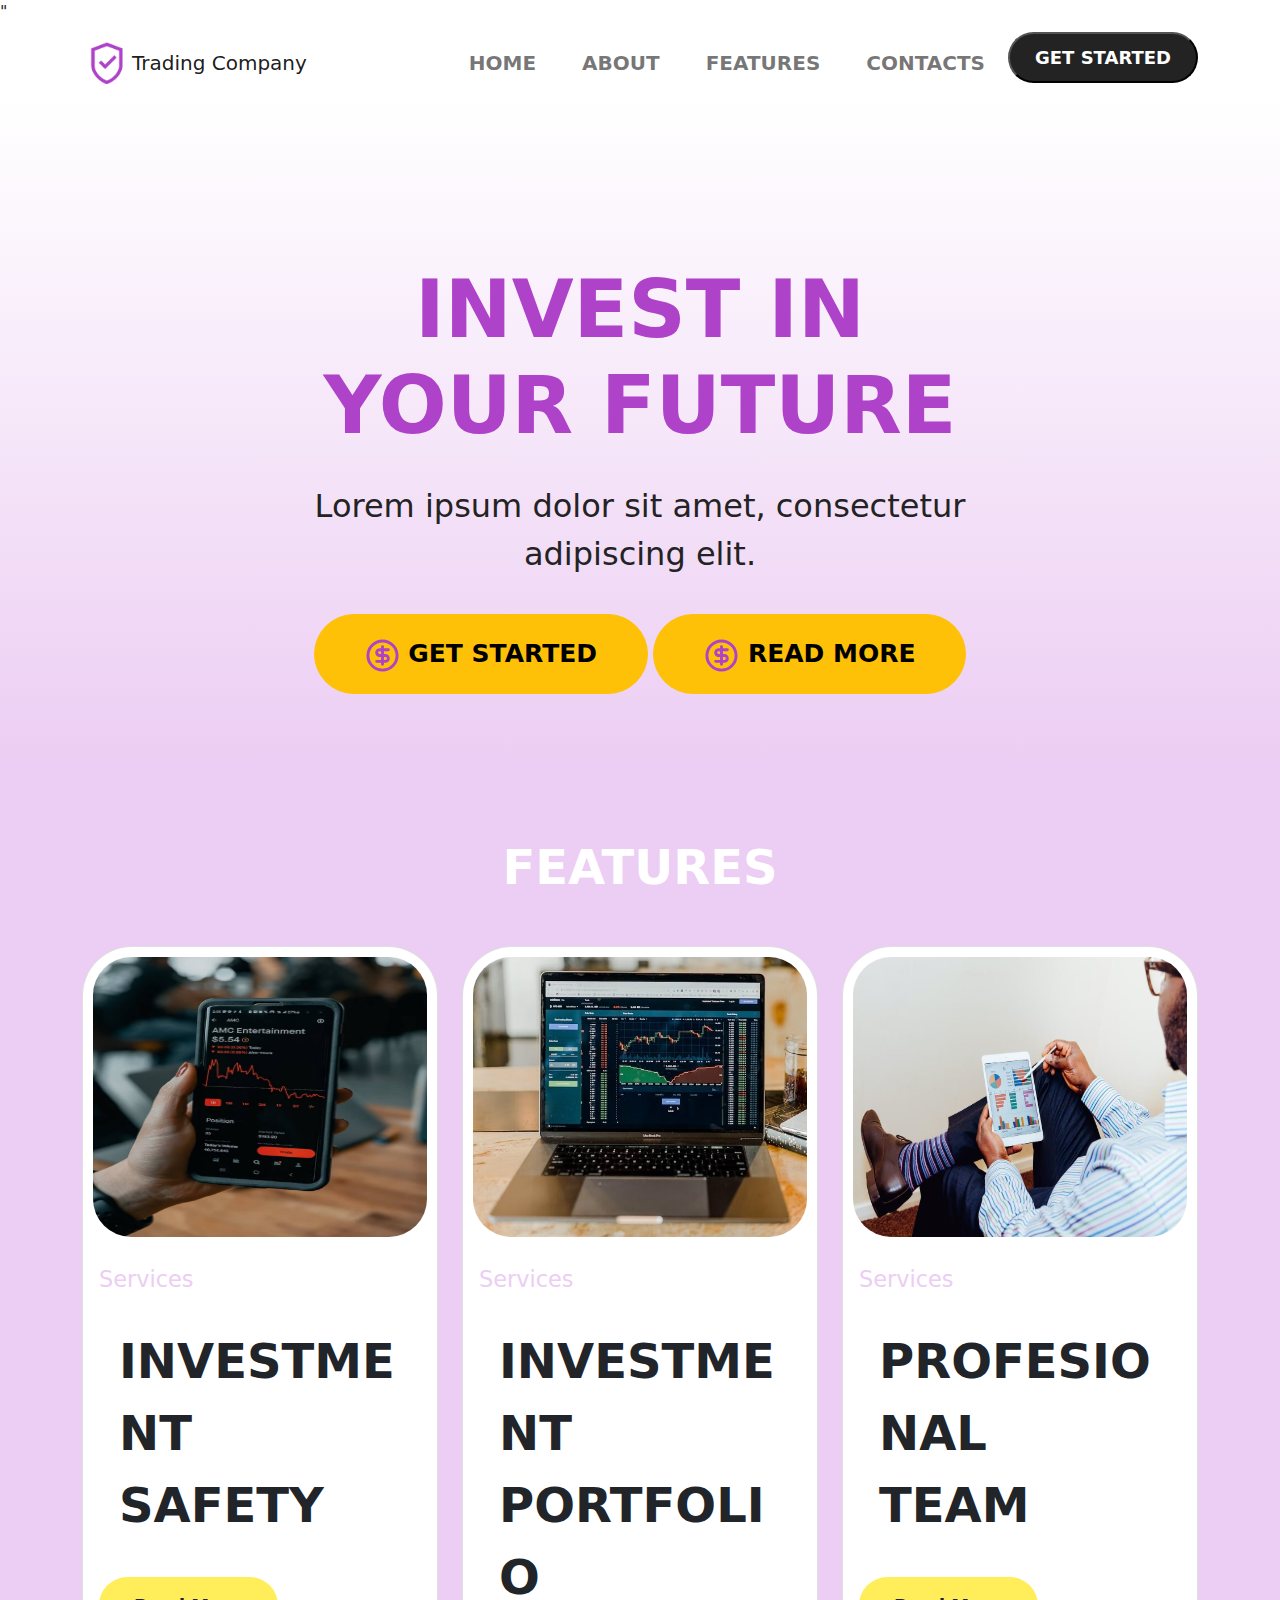
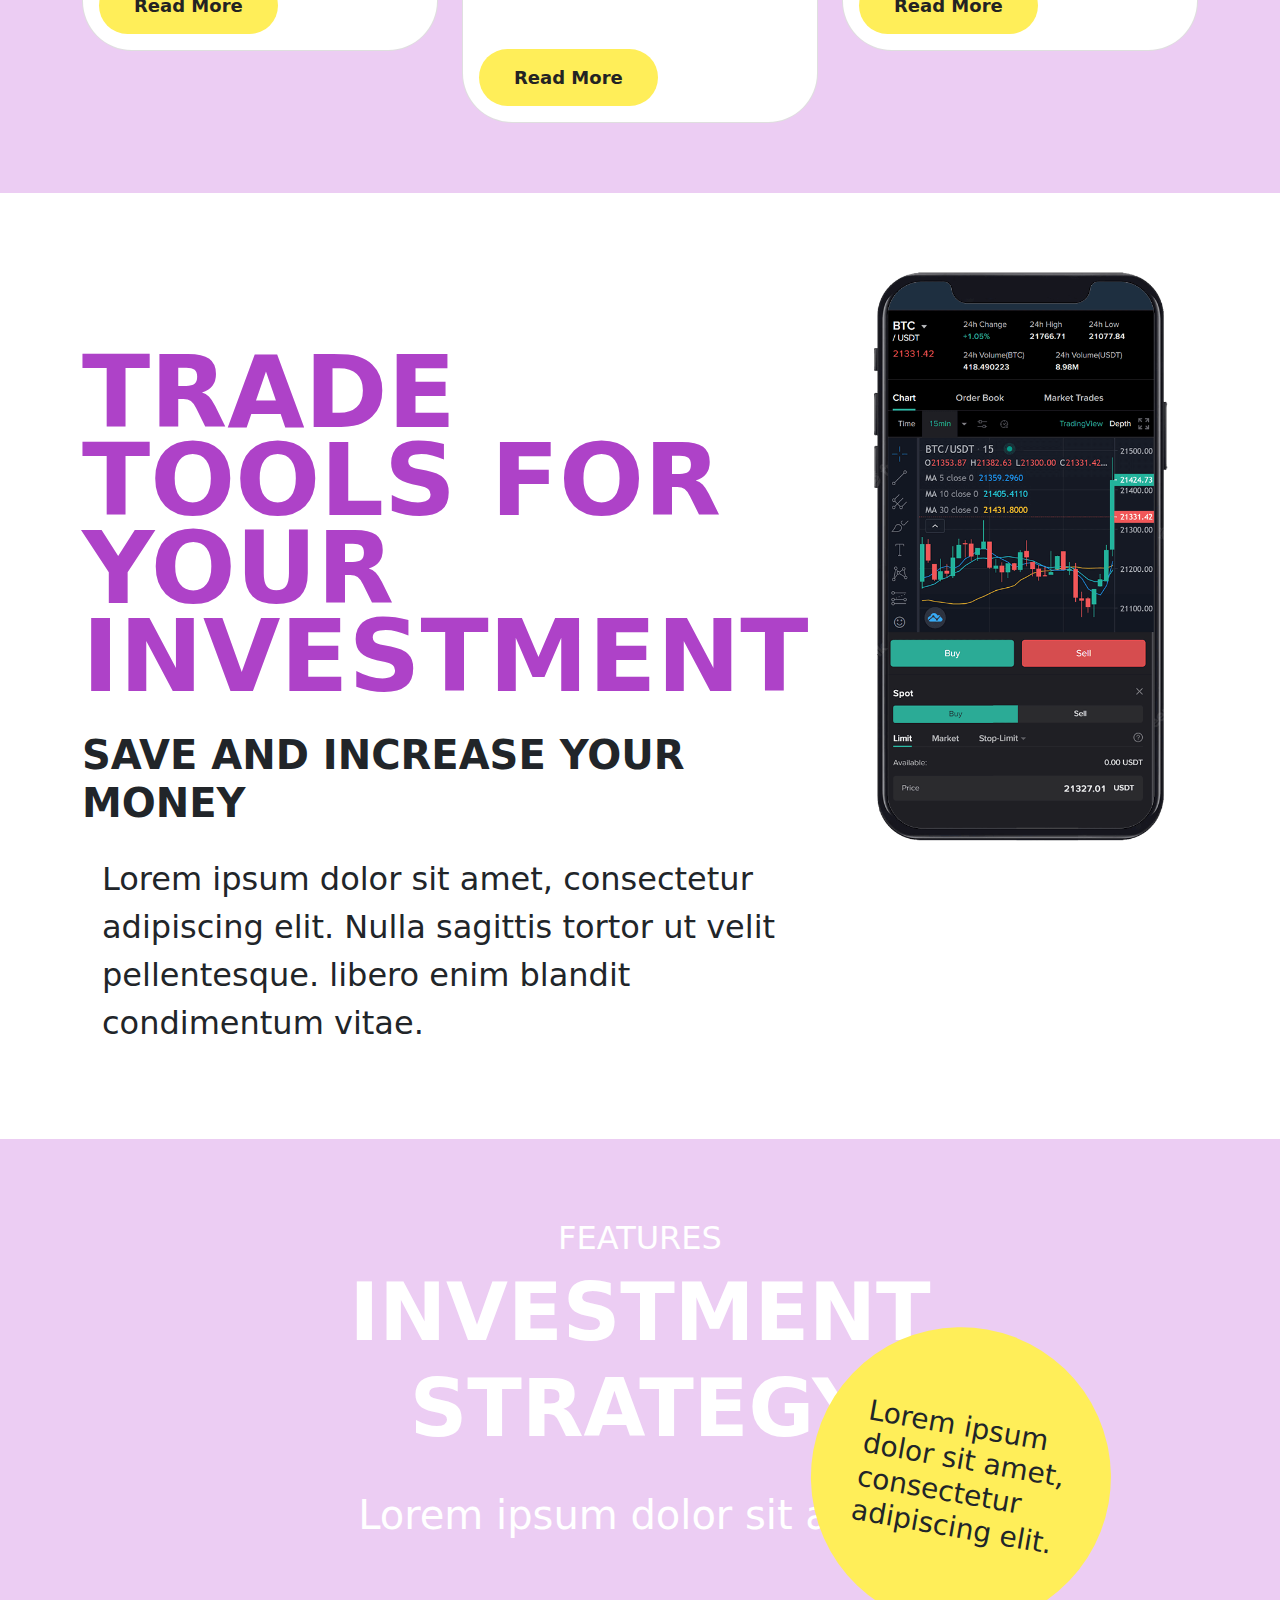
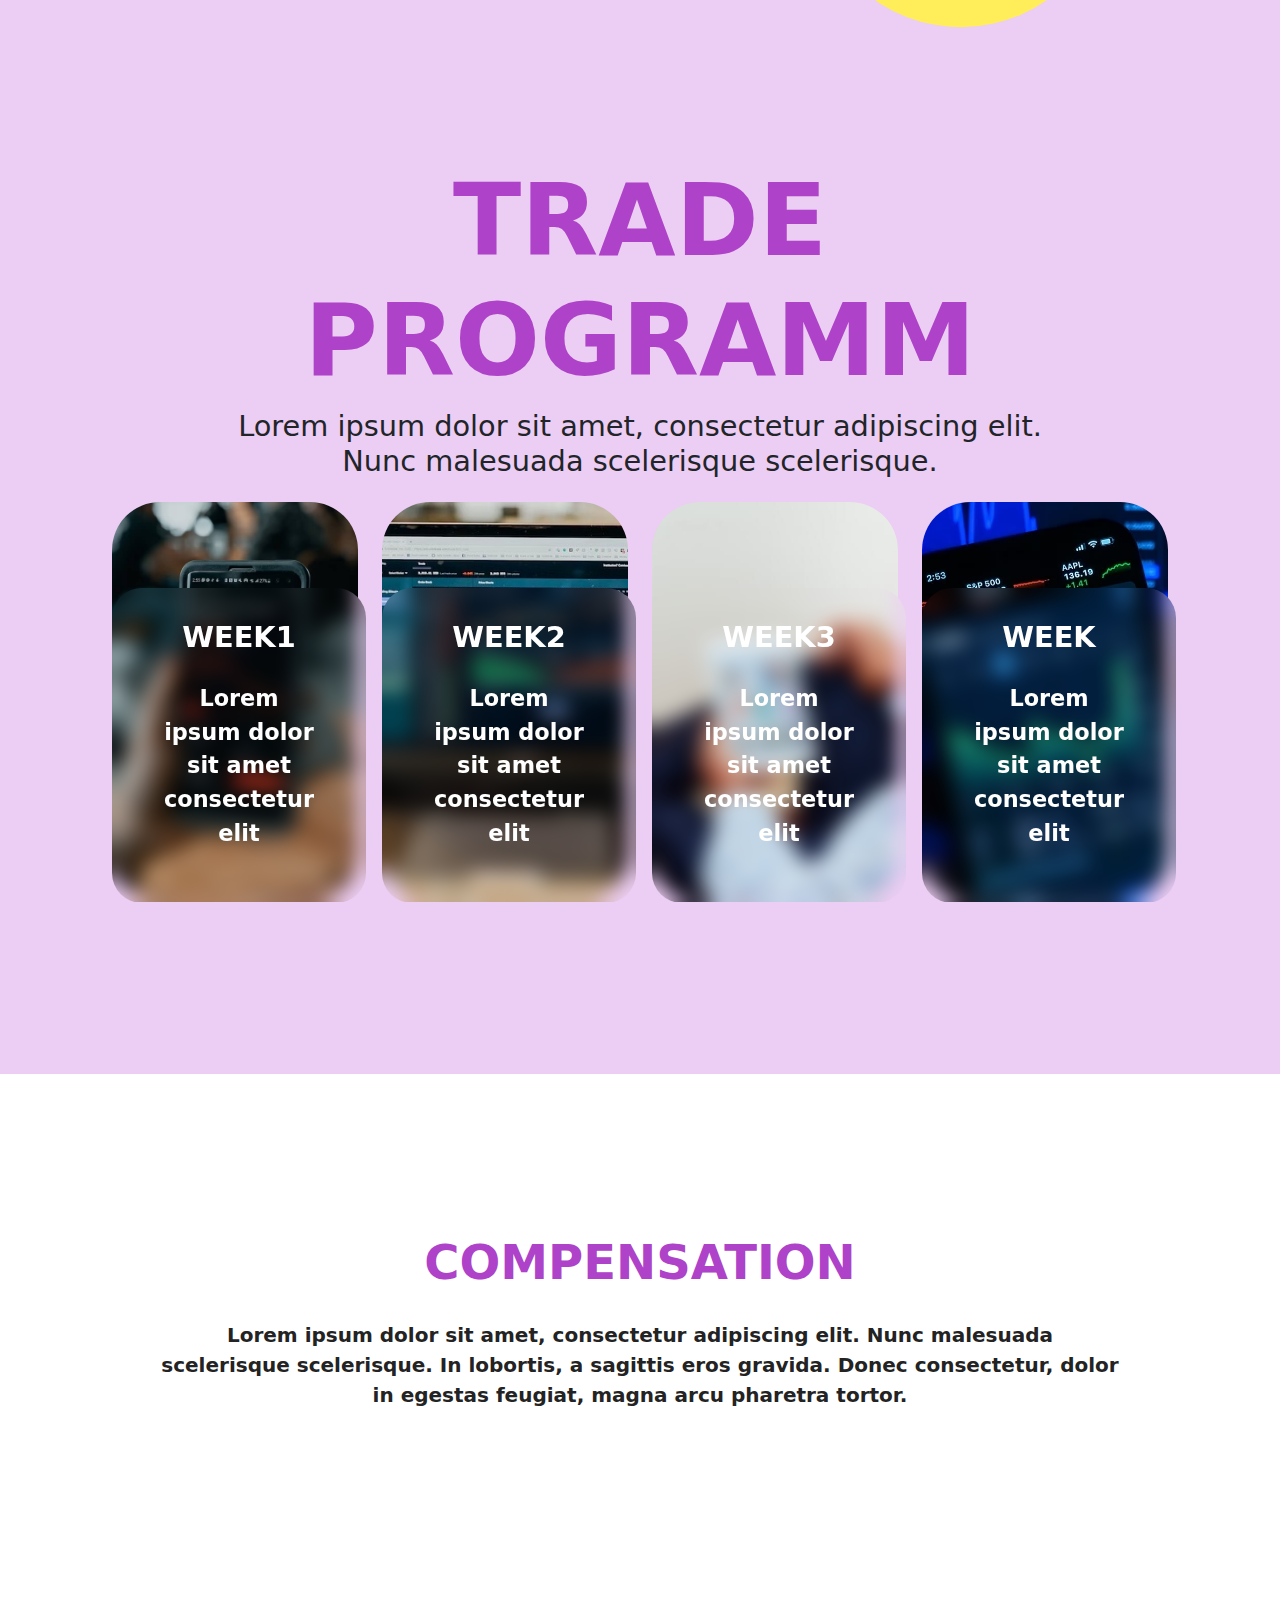
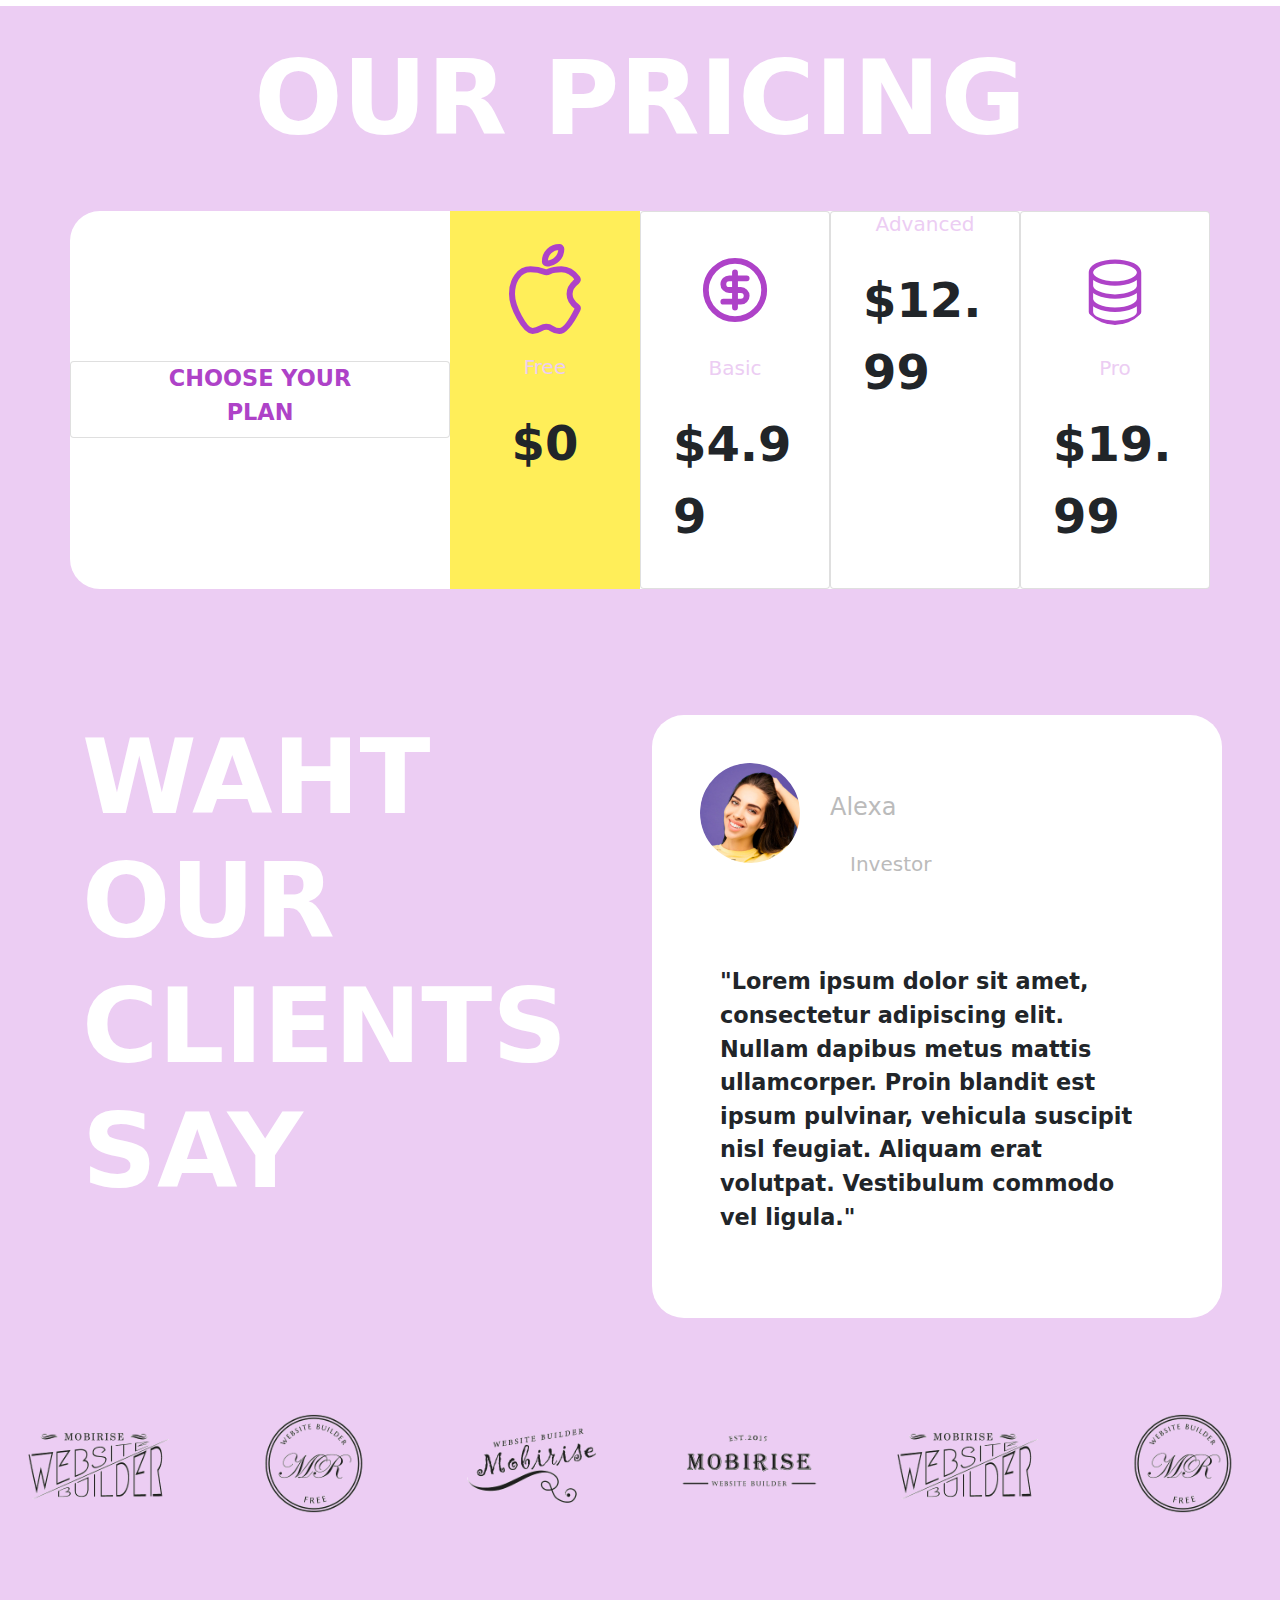
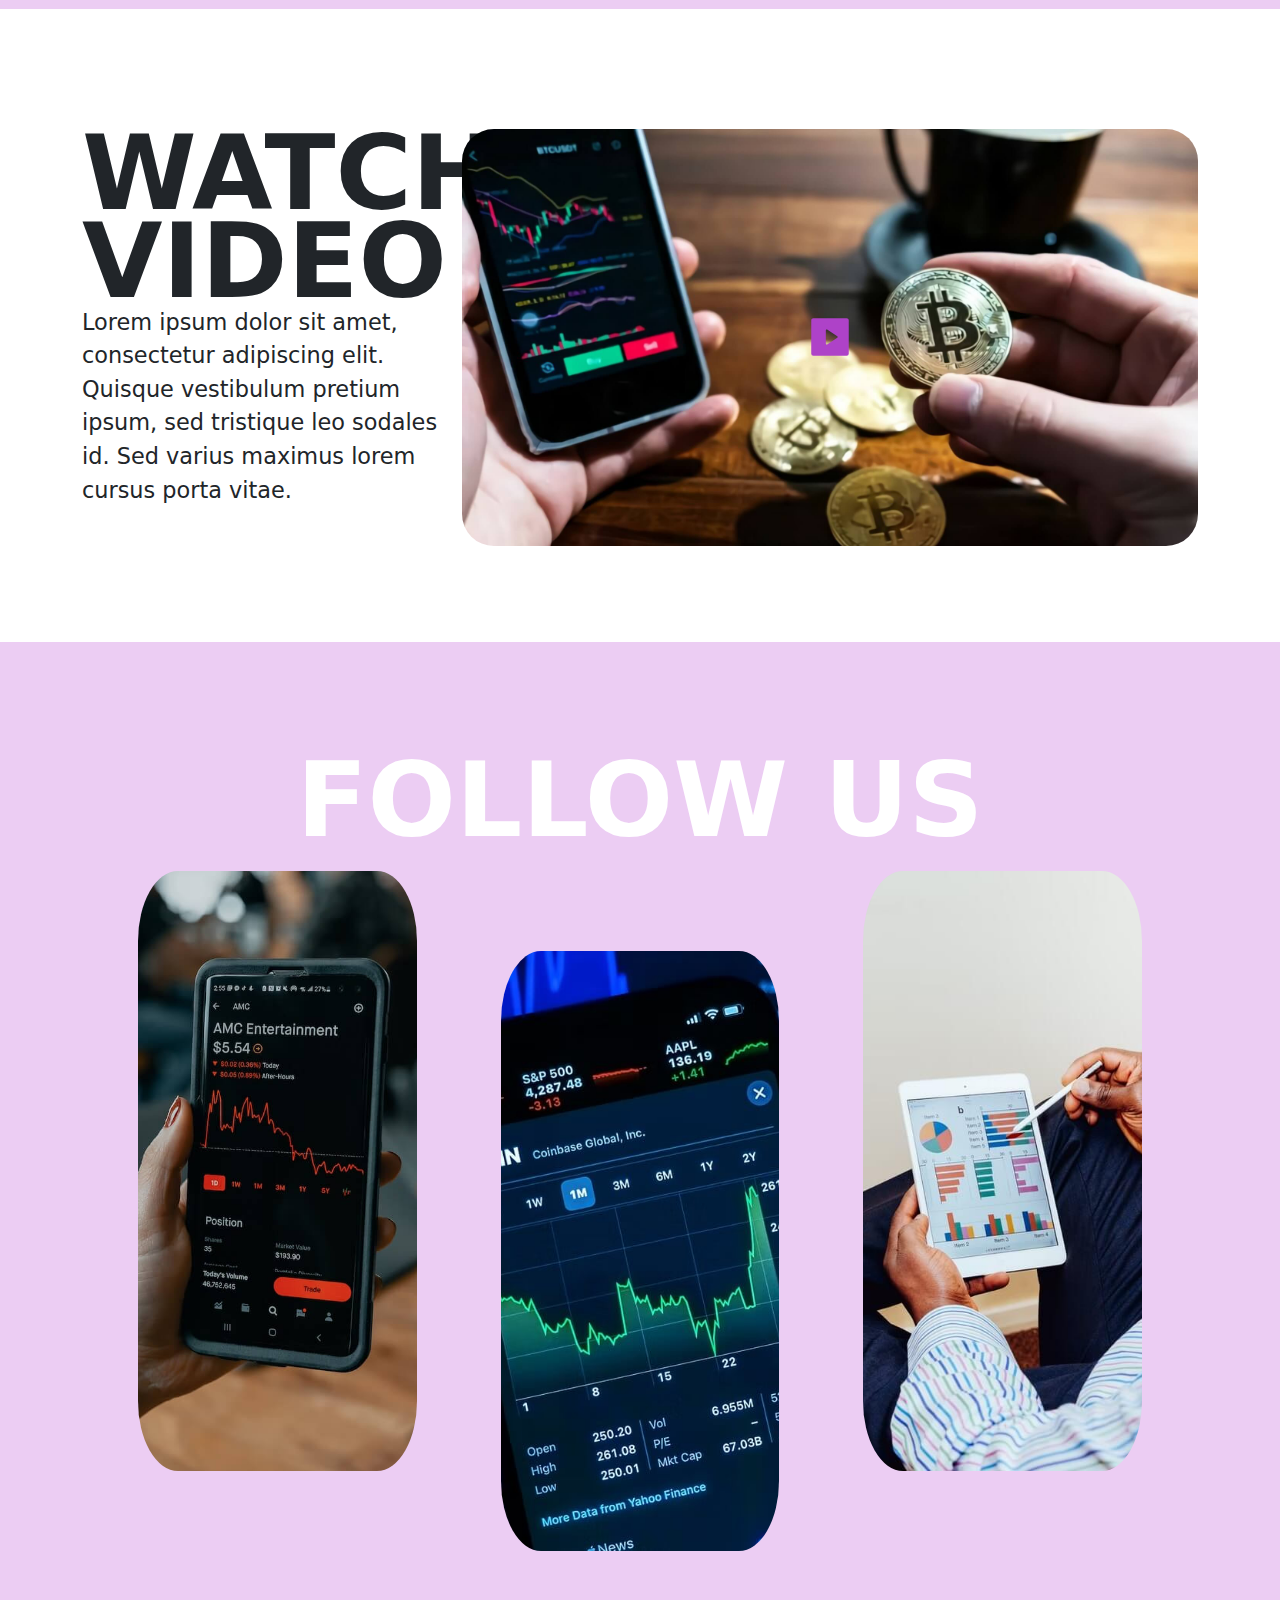
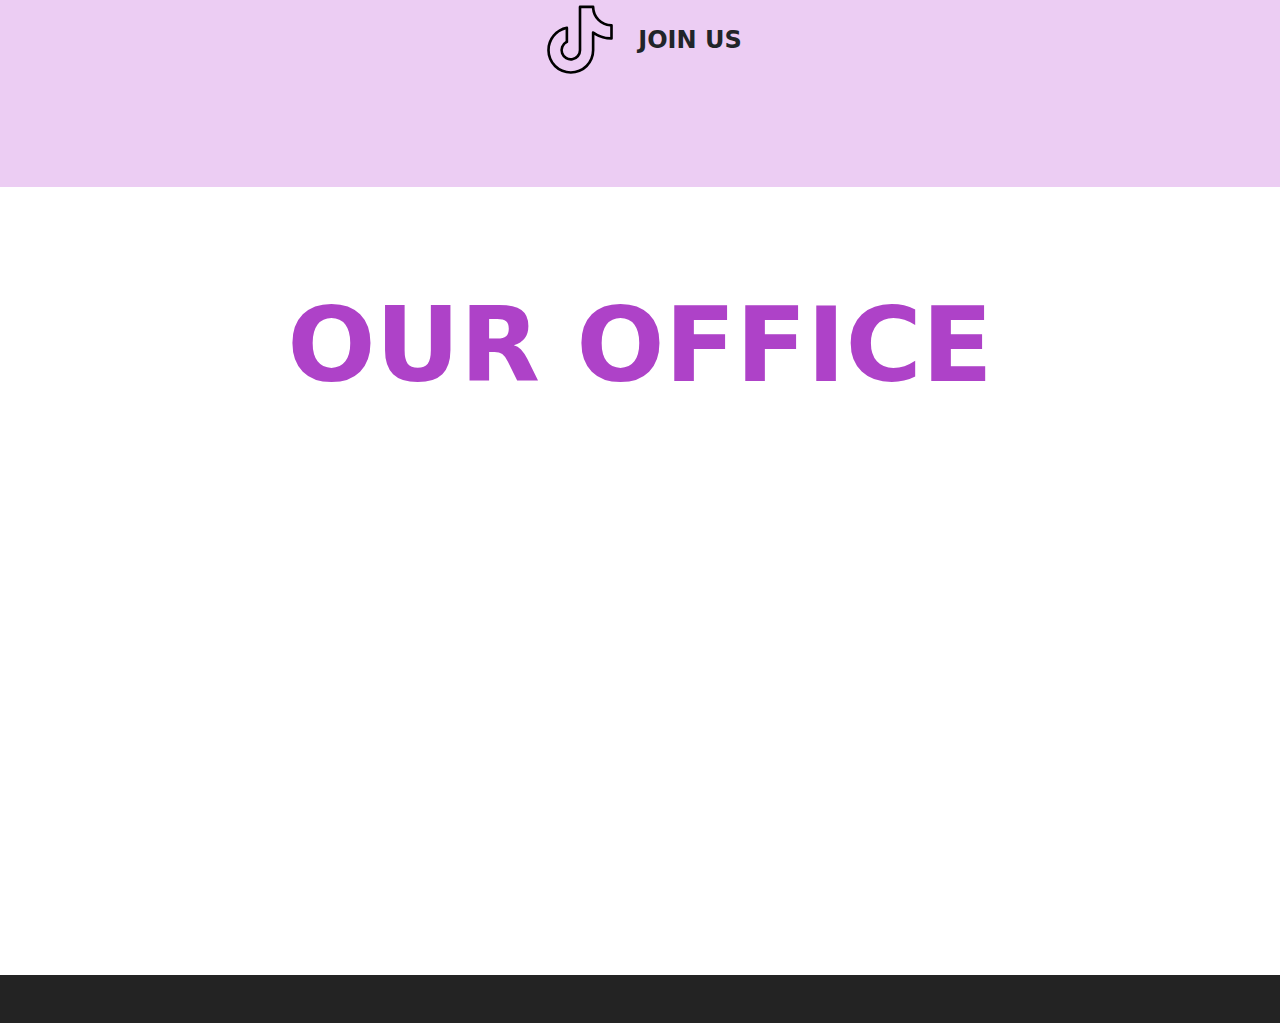
<file: assets/index.html>
<!DOCTYPE html>
<html lang="en">
<head>
    <meta charset="utf-8">
    <meta name="viewport" content="width=device-width,intial-scale=1.0">
    <title>Invest Project</title>
    <link rel="stylesheet" href="../assets/Css/stylesheet.css">
    <link rel="stylesheet" href="../assets/Css/bootstrap.min.css">
    <link rel="stylesheet" href="https://cdnjs.cloudflare.com/ajax/libs/font-awesome/6.4.2/css/all.min.css" integrity="sha512-z3gLpd7yknf1YoNbCzqRKc4qyor8gaKU1qmn+CShxbuBusANI9QpRohGBreCFkKxLhei6S9CQXFEbbKuqLg0DA==" crossorigin="anonymous" referrerpolicy="no-referrer" />"
<body>
<nav class="navbar navbar-expand-lg navbar-light  ">
    <div class="container">
        <div class="nav-logo">
            <img src="Images/logo.png"></div>
        <a class="navbar-brand" href="#">Trading Company</a>
        <button class="navbar-toggler" type="button" data-toggle="collapse" data-target="#navbarTogglerDemo01"
                aria-controls="navbarTogglerDemo01" aria-expanded="false" aria-label="Toggle navigation">
            <span class="navbar-toggler-icon"></span>
        </button>
        <div class="collapse navbar-collapse" id="navbarTogglerDemo01">

            <div class="navbar-item">
                <ul class="navbar-nav mr-auto mt-2 mt-lg-0">
                    <li class="nav-item ">
                        <a class="nav-link " href="#">HOME </a>
                    </li>
                    <li class="nav-item">
                        <a class="nav-link" href="#">ABOUT</a>
                    </li>
                    <li class="nav-item">
                        <a class="nav-link " href="#">FEATURES</a>
                    </li>
                    <li class="nav-item">
                        <a class="nav-link " href="#">CONTACTS</a>
                    </li>
                    <div class="main-btn">
                        <button>GET STARTED</button>
                    </div>
                </ul>
            </div>
        </div>
</nav>
<section class="header">
    <div class="container-1">
        <div class="row justify-content-center">
            <div class="col-12 col-lg-7">
                <h1 class="mbr-text"><strong>INVEST IN <br>YOUR FUTURE</strong></h1>

                <p class="header-para ">
                    Lorem ipsum dolor sit amet, consectetur adipiscing elit.</p>

                <div class="mbr-section-btn mt-3">
                    <a class="btn btn-lg btn-warning display-5" href="https://mobiri.se">

                        <img src="./Images/circle-dollar-sign.svg">
                        GET STARTED</a> <a class="btn btn-lg btn-warning display-5" href="https://mobiri.se">
                    <img src="./Images/circle-dollar-sign.svg"> READ MORE</a></div>
            </div>
        </div>
    </div>
</section>
<!-----------card-1------->

<section class="cards">
    <div class="container ">
        <div class="heading-card ">
            <h1>FEATURES</h1>
        </div>
        <div class="row">
            <div class="col-md-6 col-lg-4">
              
                <div class="card card-2">
                    <img src="./Images/card img-1.jpg">
                    <div class="card-body">
                        <h5 class="card-title">Services</h5>
                        <p class="card-text">INVESTMENT<br> SAFETY</p>
                        <div class="main-btn2">
                            <button>Read More</button>
                        </div>
                    </div>
                </div>
                </div>
            
            <div class="col-md-6 col-lg-4">
                <div class="card card-2">
                    <img src="./Images/card imag-2.jpg">
                    <div class="card-body">
                        <h5 class="card-title">Services</h5>
                        <p class="card-text">INVESTMENT<br> PORTFOLIO</p>
                        <div class="main-btn2">
                            <button>Read More</button>
                        </div>
                    </div>
                </div>
            </div>
            <div class="col-md-6 col-lg-4">
                <div class="card card-2">
                    <img src=".//Images/card imag-3.jpg">
                    <div class="card-body">
                        <h5 class="card-title">Services</h5>
                        <p class="card-text">PROFESIONAL<br> TEAM</p>
                        <div class="main-btn2">
                            <button>Read More</button>
                        </div>

                    </div>
                </div>
            </div>
        </div>
    </div>
</section>
<!----section-2------>
<section class="cards-2">
    <div class="container">
        <div class="row justify-content-center">
            <div class="col-md-8">
                <div class="text-wrapper align-left">
                    <h1>TRADE TOOLS
                        FOR YOUR INVESTMENT</h1>
                    <h2>SAVE AND INCREASE YOUR MONEY</h2>
                    <p>
                        Lorem ipsum dolor sit amet, consectetur adipiscing elit. Nulla sagittis tortor ut velit
                        pellentesque. libero enim blandit condimentum vitae.</p>

                </div>
            </div>
            <div class="col-md-4">
                <img class="w-100" src="./Images/img-4.jpg">
            </div>
        </div>
    </div>
</section>
<!------section-3--------->
<section class="cards-3">
    <div class="container">
        <div class="row ">
            <div class="col-md-12">
                <h2>
                    FEATURES</h2>
                <h1>INVESTMENT<br> STRATEGY</h1>
                <p>
                    Lorem ipsum dolor sit amet.</p></div>

            <div class="round">
                <h3> Lorem ipsum<br> dolor sit amet,<br> consectetur<br> adipiscing elit.</h3>
            </div>

        </div>
    </div>
</section>
<!------section-4------->
<section class="cards-4">
    <div class="container">
        <div class="mbr-section-head mb-5 pb-4">
            <h4>
                <strong>TRADE PROGRAMM</h4>
            <h5>Lorem ipsum dolor sit amet, consectetur adipiscing elit. <br>Nunc malesuada scelerisque scelerisque.
            </h5>
        <div class="row mt-4">
            <div class="col-md-6 col-lg-3">
                <div class="item-wrapper">
                    <div class="item-img">
                        <img src="./Images/img-5.jpg">
                        <div class="item-content align-left">
                            <h5>WEEK1</h5>

                            <p>Lorem ipsum dolor sit amet consectetur elit</p>
                        </div>
                    </div>


                </div>
            </div>
            <div class="col-md-6 col-lg-3">
                <div class="item-wrapper">
                    <div class="item-img">
                        <img src="Images/img-6.jpg">
                        <div class="item-content align-left">
                            <h5>WEEK2</h5>

                            <p>Lorem ipsum dolor sit amet consectetur elit</p>
                        </div>
                    </div>


                </div>
            </div>
            <div class="col-md-6 col-lg-3">
                <div class="item-wrapper">
                    <div class="item-img">
                        <img src="./Images/img-7.jpg">
                        <div class="item-content align-left">
                            <h5>WEEK3</h5>

                            <p>Lorem ipsum dolor sit amet consectetur elit</p>
                        </div>
                    </div>


                </div>
            </div>
            <div class="col-md-6 col-lg-3">
                <div class="item-wrapper">
                    <div class="item-img">
                        <img src="./Images/img-8.jpg">
                        <div class="item-content align-left">
                            <h5>WEEK</h5>

                            <p>Lorem ipsum dolor sit amet consectetur elit</p>
                        </div>
                    </div>


                </div>
            </div>
        </div>
    </div>
</section>
<!-----section-5-------->
<section class="cards-5">
    <div class="container">
        <div class="row justify-content-center">
            <div class="paragraph">
                <h1>COMPENSATION</h1>

                <p>
                    Lorem ipsum dolor sit amet, consectetur adipiscing elit. Nunc malesuada<br> scelerisque scelerisque.
                    In lobortis, a sagittis eros gravida. Donec consectetur, dolor<br> in egestas feugiat, magna arcu
                    pharetra tortor.</p>

            </div>
        </div>
    </div>
</section>
<!----section class-->
<section class="card-container">
  <div class="container">
    <div class="section-heading">
     <h3>OUR PRICING</h3>
 </div>
 <div class=" row-card row">
  <div class="card col-12 col-md-12  m-auto col-lg-4">
   <div class="card-wrapper-1 ">
       <div class="card-box-1 ">
       
           <h5><strong>CHOOSE YOUR<br>PLAN</strong></h5>
           
       </div>
   </div>
</div>
<div class="card-primary col-12 col-md-6 col-lg-2">
    
   <div class="card-wrapper">
    <div class="card-warning">
       <div class="card-box">
           <div class="iconfont-wrapper">
            <div class="icon-img">
               <img src="./Images/apple-outline.svg"></div>
               
               <h5>Free</h5>
           </div>
           
           <p><strong>$0<br></strong></p></div>
       </div>
   </div>
</div>
<div class="card col-12 col-md-6 col-lg-2">
   <div class="card-wrapper">
       <div class="card-box">
           <div class="iconfont-wrapper">
            <div class="icon-img">
            <img src="./Images/circle-dollar-sign.svg"></div>
                <h5>Basic</h5>
           </div>
          
           <p>$4.99</p>
       </div>
   </div>
</div>
<div class="card col-12 col-md-6 col-lg-2">
   <div class="card-wrapper">
       <div class="card-box">
           <div class="iconfont-wrapper">
            <i class="fa-brands fa-apple"></i>
                <h5>Advanced</h5>
           </div>
          
           <p>$12.99</p>
       </div>
   </div>
</div>
<div class="card col-12 col-md-6 col-lg-2">
   <div class="card-wrapper">
       <div class="card-box">
           <div class="iconfont-wrapper">
            <div class="icon-img">
            <img src="./Images/database.svg"></div>
                <h5>Pro</h5>
           </div>
          
           <p>$19.99</p>
       </div>
   </div>
</div>
</div>
 </div>
      
</section>
<!------section-container-2----->
<section class="container-2">
    <div class="container">
        <div class="row">
              <div class="col-lg-6 ">
        
                    <h3>WAHT <br>OUR <br>CLIENTS <br>SAY</h3>
                </div>
            
            <div class="col-lg-6">
                        <div class="card-img-4">
                            <div class="card-img">
                                <div class="user">
                                    <div class="card-img-1">
                                        <div class="item-wrapper user_image position-relative">
                                            <img src="./Images/img-9.jpg">
                                        </div>
                                      <div class="name">
                                        <h4>
                                            Alexa</h4>
                                        <p>Investor</p>
                                            
                                    
                                      </div>
                                    </div>
                                      <div class="card-para-2">
                                        <p >"Lorem ipsum dolor sit amet, consectetur adipiscing elit. Nullam dapibus metus mattis ullamcorper. Proin blandit est ipsum pulvinar, vehicula suscipit nisl feugiat. Aliquam erat volutpat. Vestibulum commodo vel ligula."</p>
                                    </div> 
            </div>
        </div>  
    </div>              
    </section>
   
   </section>
   <!------images section------->
   <section class="images-section">
    <div class="container-image1">
      <div class=" row  justify-content-center" >
<div class="col-lg-2 col-md-4 card-images">
            <img src="./Images/img-10.jpg">
        </div>
       <div class="col-lg-2 col-md-4 card-images">
        <img src="./Images/img-11-jpg.png">
    </div>
    <div class="col-lg-2 col-md-4 card-images">
        <img src="./Images/img-12.jpg">
    </div>
    <div class="col-lg-2 col-md-4 card-images">
        <img src="./Images/img-13.jpg">
    </div>
    <div class="col-lg-2 col-md-4 card-images">
        <img src="./Images/img-14.jpg">
    </div>
    <div class="col-lg-2 col-md-4 card-images">
        <img src="./Images/img-15.jpg">
    </div>
      </div> 
    </div>
   </section>
   <!---section two cards-------->
   <section class="section-cards6">
    <div class="container">
        <div class="row row-cards6 justify-content-center mt-4">
            <div class=" col-12 col-lg-4">
           <h4>
    WATCH VIDEO</h4>
           <h5>Lorem ipsum dolor sit amet, consectetur adipiscing elit. Quisque vestibulum pretium ipsum, sed tristique leo sodales id. Sed varius maximus lorem cursus porta vitae.</h5>
       </div>
           <div class="col-12 col-lg-8">
               <div class="box">
                       <img src="./Images/image-16.jpg">
                       <div class="icon-wrap">
                        <img src="./Images/video-fill.svg"></div>
                       
                   
               </div>
           </div>
       </div>  
    </div>
   </section>
   <!----section-cards-3----->
   <section class="cards8-section">
    <div class="container">
        <div class=heading8>
            <h4>
                FOLLOW US</h4>
            
        </div>
        <div class="row row-cards8">
            <div class=" col-md-6 col-lg-4">
                <div class="item-wrapper4">
                    <div class="item-img">
                        <img src="./Images/image-17.jpg">
                    </div>
                    
                    
                </div>
            </div>
            <div class="col-md-6 col-lg-4">
                <div class="item-wrapper5">
                    <div class="item-img">
                        <img src="./Images/image-18.jpg">
                    </div>
                    
                    
                </div>
            </div>
            <div class="col-md-6 col-lg-4">
                <div class="item-wrapper4">
                    <div class="item-img">
                        <img src="./Images/image-19.jpg">
                    </div>
                    
                    
                </div>
            </div>
        </div>
        <div class="col-12 mt-6 pt-5 d-flex justify-content-center">
        <div class="icon8">
                   
                        <h4> <img src="./Images/tiktok-logo-thin.svg">JOIN US</h4>
        </div>  
        </div>
    </div>
   </section>
   <!------section-map------->
   <section class="map-section">
    <div class="container-fluid">
        <div class="heading-map">
            <h3>
                OUR OFFICE</h3>
            
        </div>
        <div class="google-map"><iframe src="https://www.google.com/maps/d/embed?mid=10UWiXaI2-LObzSQz5qglq_Znnao&hl=en&ehbc=2E312F"></iframe></div>
    </div>
   </section>
   <!-----footer section-------->
   <section class="footer-section">
    <div class="container-fluid">
        <div class="row justify-content-center">
            <div class="col-lg-3 col-md-12 mb-5 mbr-form" data-form-type="formoid">
        
    
    
       
    
    
    
                               
                                
                      
   </section>
</body>
</html>
</file>
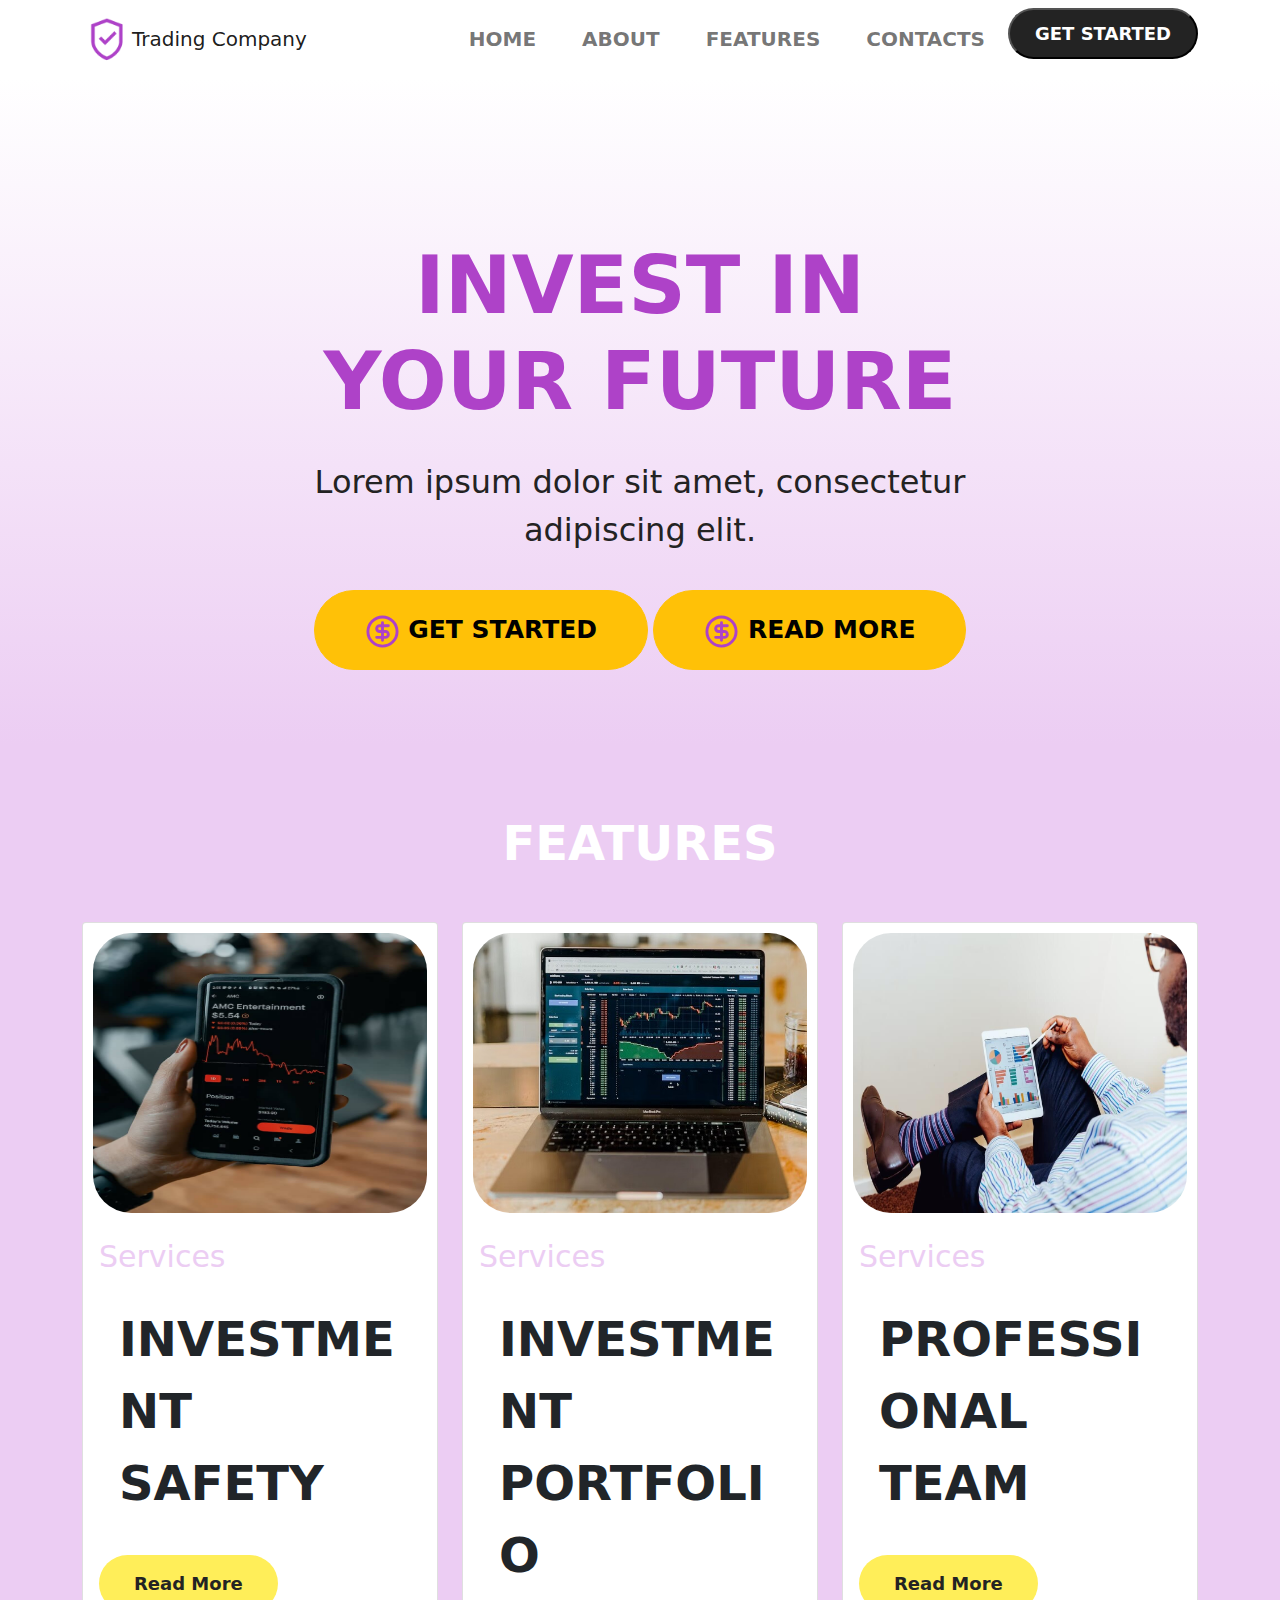
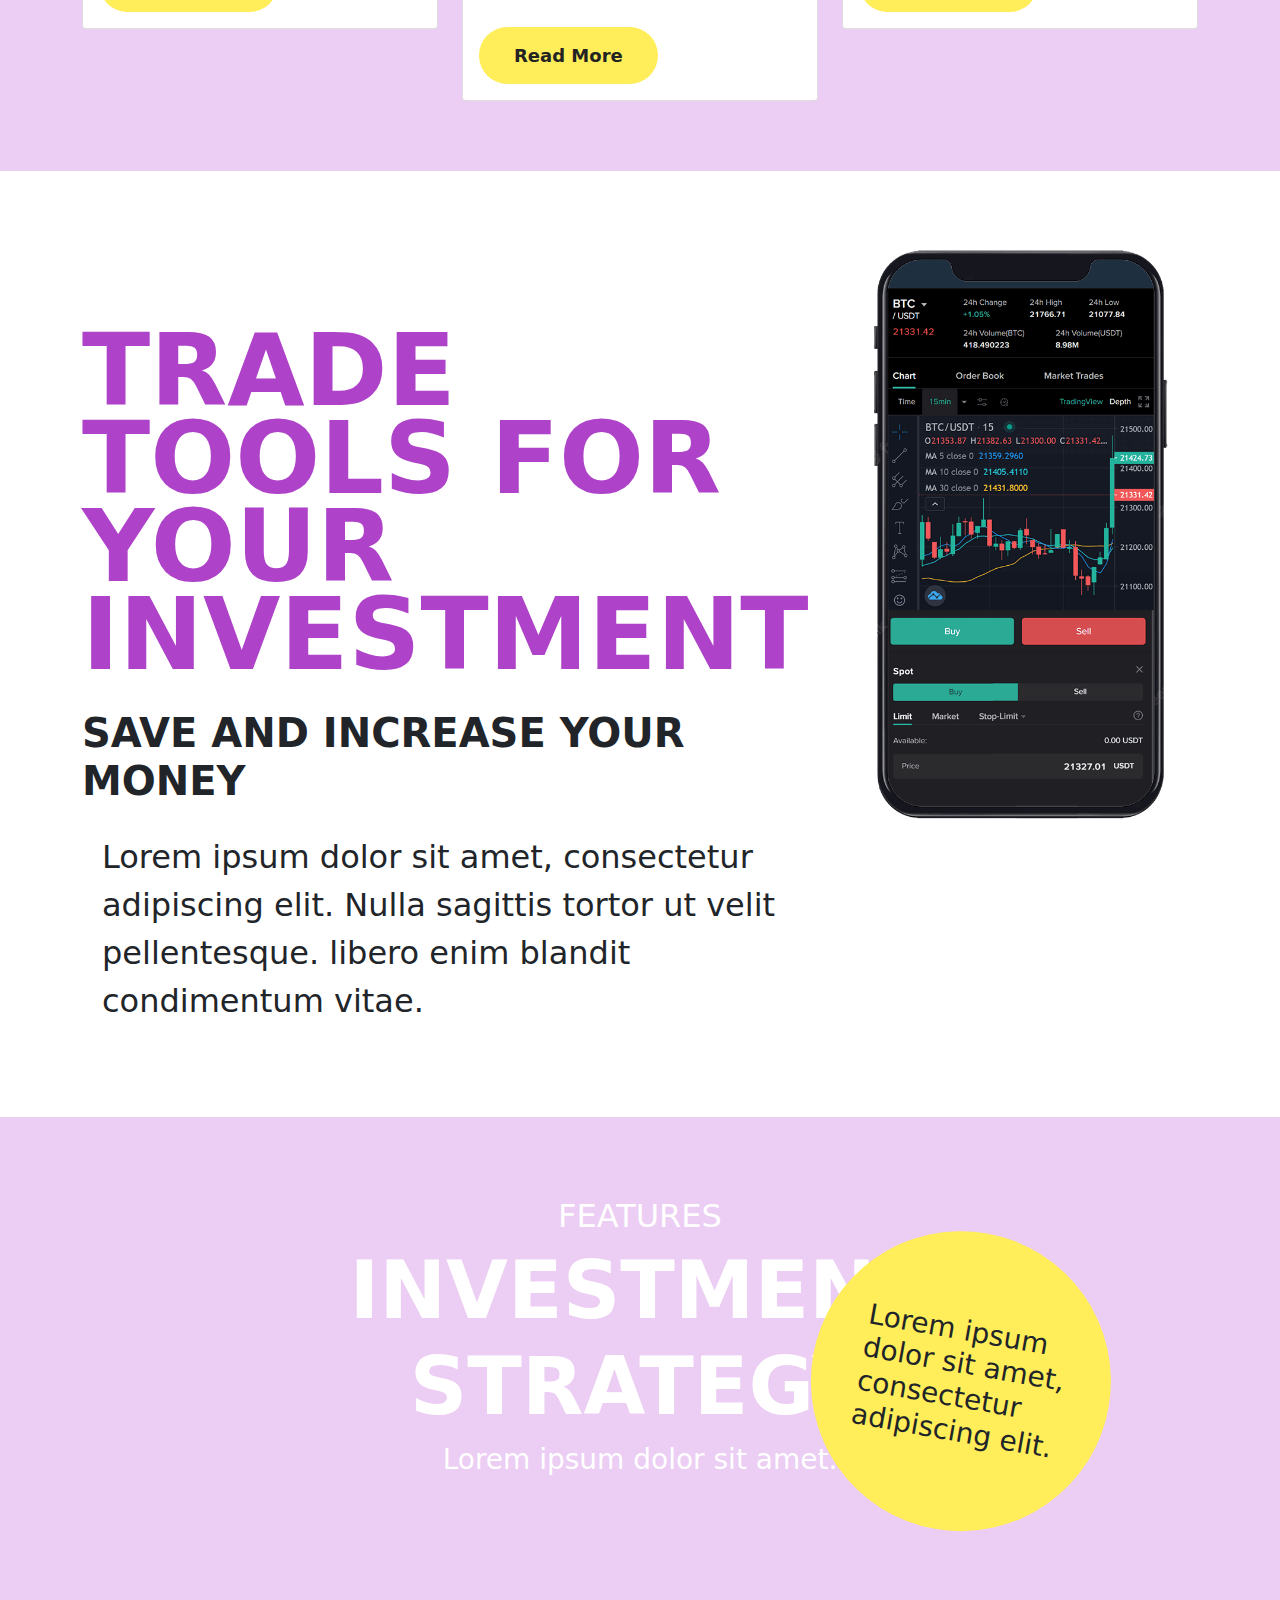
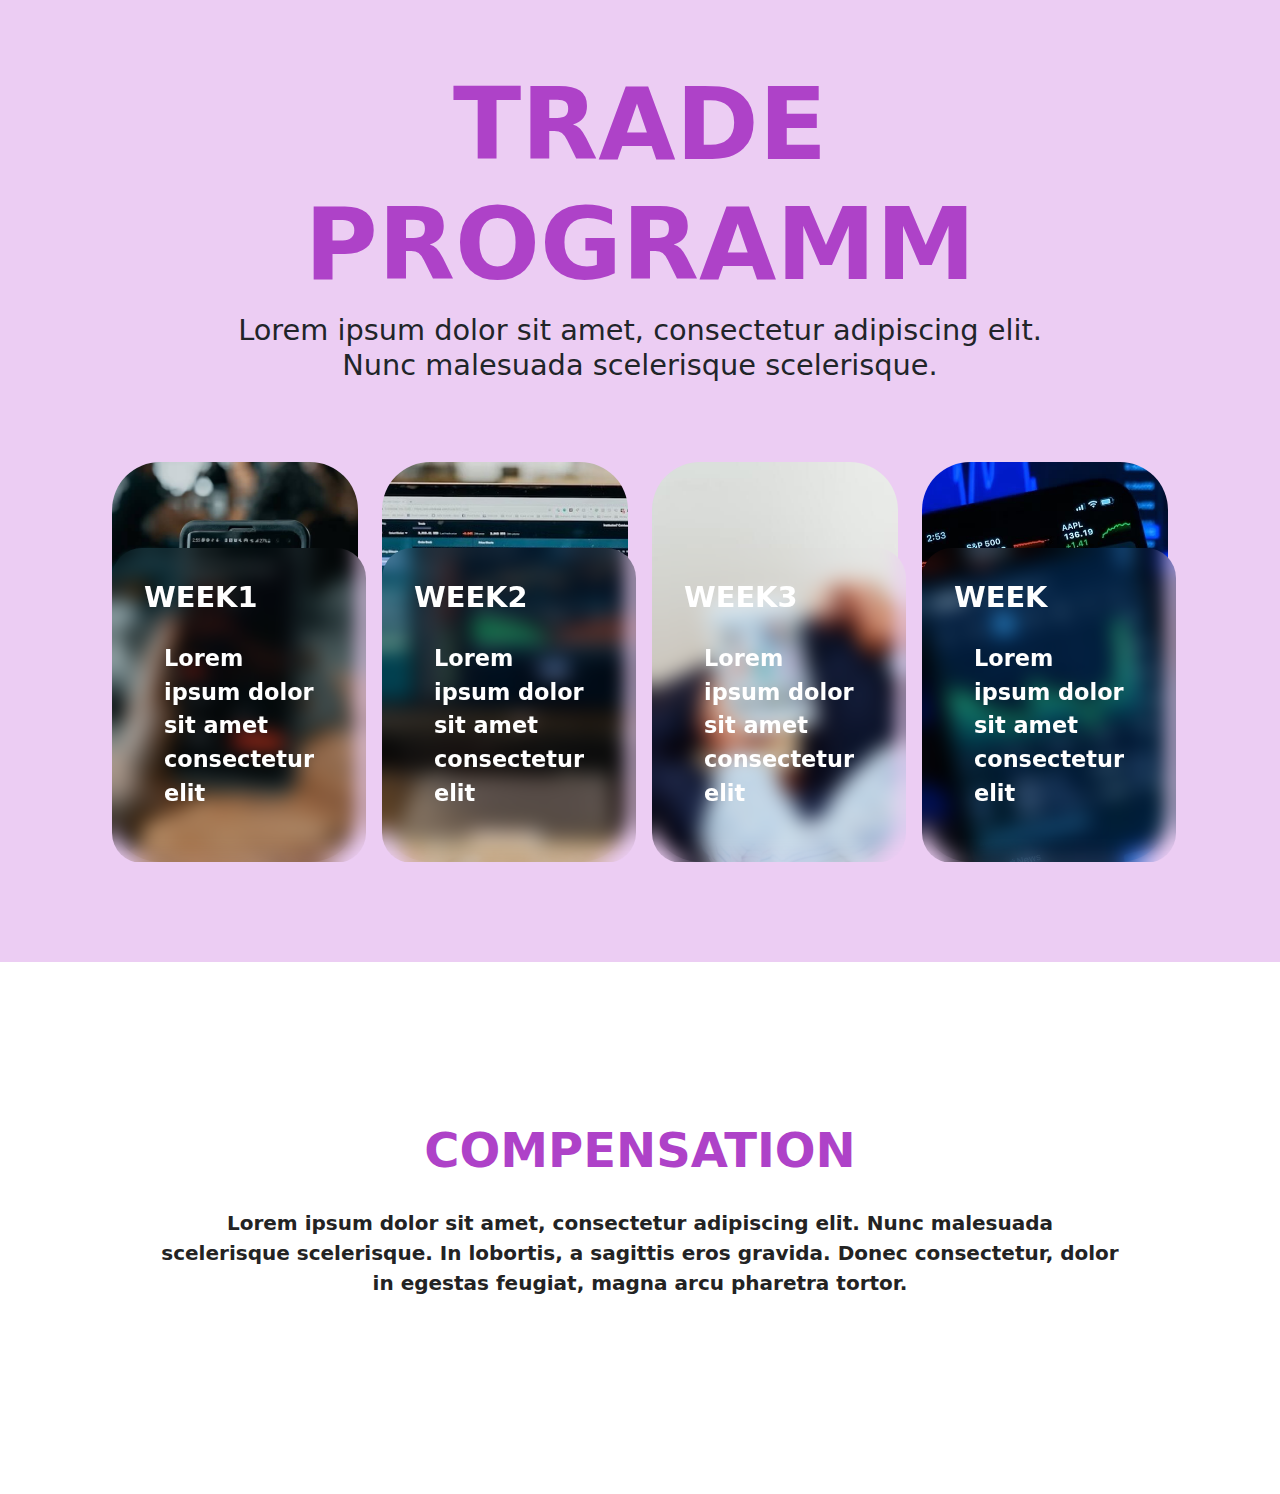
<file: assets/bootstrap.html>
<!DOCTYPE html>
<html lang="en">
<head>
    <meta charset="utf-8">
    <meta name="viewport" content="width=device-width,intial-scale=1.0">
    <title>Invest Project</title>
    <link rel="stylesheet" href="../assets/Css/stylesheet.css">
    <link rel="stylesheet" href="../assets/Css/bootstrap.min.css">
<body>
<nav class="navbar navbar-expand-lg navbar-light  ">
    <div class="container">
        <div class="nav-logo">
            <img src="Images/logo.png"></div>
        <a class="navbar-brand" href="#">Trading Company</a>
        <button class="navbar-toggler" type="button" data-toggle="collapse" data-target="#navbarTogglerDemo01"
                aria-controls="navbarTogglerDemo01" aria-expanded="false" aria-label="Toggle navigation">
            <span class="navbar-toggler-icon"></span>
        </button>
        <div class="collapse navbar-collapse" id="navbarTogglerDemo01">

            <div class="navbar-item">
                <ul class="navbar-nav mr-auto mt-2 mt-lg-0">
                    <li class="nav-item ">
                        <a class="nav-link " href="#">HOME </a>
                    </li>
                    <li class="nav-item">
                        <a class="nav-link" href="#">ABOUT</a>
                    </li>
                    <li class="nav-item">
                        <a class="nav-link " href="#">FEATURES</a>
                    </li>
                    <li class="nav-item">
                        <a class="nav-link " href="#">CONTACTS</a>
                    </li>
                    <div class="main-btn">
                        <button>GET STARTED</button>
                    </div>
                </ul>
            </div>
        </div>
</nav>
<section class="header">
    <div class="container-1">
        <div class="row justify-content-center">
            <div class="col-12 col-lg-7">
                <h1 class="mbr-text"><strong>INVEST IN <br>YOUR FUTURE</strong></h1>

                <p class="header-para ">
                    Lorem ipsum dolor sit amet, consectetur adipiscing elit.</p>

                <div class="mbr-section-btn mt-3">
                    <a class="btn btn-lg btn-warning display-5" href="https://mobiri.se">

                        <img src="./Images/circle-dollar-sign.svg">
                        GET STARTED</a> <a class="btn btn-lg btn-warning display-5" href="https://mobiri.se">
                    <img src="./Images/circle-dollar-sign.svg"> READ MORE</a></div>
            </div>
        </div>
    </div>
</section>
<!-----------card-1------->

<section class="cards">
    <div class="container ">
        <div class="heading-card ">
            <h1>FEATURES</h1>
        </div>
        <div class="row">
            <div class="col-md-4">
                <div class="card">
                    <img src="./Images/card img-1.jpg">
                    <div class="card-body">
                        <h5 class="card-title">Services</h5>
                        <p class="card-text">INVESTMENT<br> SAFETY</p>

                        <div class="main-btn2">
                            <button>Read More</button>
                        </div>
                    </div>
                </div>
            </div>
            <div class="col-md-4">
                <div class="card">
                    <img src="./Images/card imag-2.jpg">
                    <div class="card-body">
                        <h5 class="card-title">Services</h5>
                        <p class="card-text">INVESTMENT<br> PORTFOLIO</p>
                        <div class="main-btn2">
                            <button>Read More</button>
                        </div>
                    </div>
                </div>
            </div>
            <div class="col-md-4">
                <div class="card">
                    <img src=".//Images/card imag-3.jpg">
                    <div class="card-body">
                        <h5 class="card-title">Services</h5>
                        <p class="card-text">PROFESSIONAL<br> TEAM</p>
                        <div class="main-btn2">
                            <button>Read More</button>
                        </div>

                    </div>
                </div>
            </div>
        </div>
    </div>
</section>
<!----section-2------>
<section class="cards-2">
    <div class="container">
        <div class="row justify-content-center">
            <div class="col-md-8">
                <div class="text-wrapper align-left">
                    <h1>TRADE TOOLS
                        FOR YOUR INVESTMENT</h1>
                    <h2>SAVE AND INCREASE YOUR MONEY</h2>
                    <p>
                        Lorem ipsum dolor sit amet, consectetur adipiscing elit. Nulla sagittis tortor ut velit
                        pellentesque. libero enim blandit condimentum vitae.</p>

                </div>
            </div>
            <div class="col-md-4">
                <img class="w-100" src="./Images/img-4.jpg">
            </div>
        </div>
    </div>
</section>
<!------section-3--------->
<section class="cards-3">
    <div class="container">
        <div class="row ">
            <div class="col-md-12">
                <h2>
                    FEATURES</h2>
                <h1>INVESTMENT<br> STRATEGY</h1>
                <h3>
                    Lorem ipsum dolor sit amet.</h3></div>

            <div class="round">
                <h3> Lorem ipsum<br> dolor sit amet,<br> consectetur<br> adipiscing elit.</h3>
            </div>

        </div>
    </div>
</section>
<!------section-4------->
<section class="cards-4">
    <div class="container">
        <div class="mbr-section-head mb-5 pb-4">
            <h4>
                <strong>TRADE PROGRAMM</h4>
            <h5>Lorem ipsum dolor sit amet, consectetur adipiscing elit. <br>Nunc malesuada scelerisque scelerisque.
            </h5>
        </div>
        <div class="row mt-4">
            <div class="col-md-3">
                <div class="item-wrapper">
                    <div class="item-img">
                        <img src="./Images/img-5.jpg">
                        <div class="item-content align-left">
                            <h5>WEEK1</h5>

                            <p>Lorem ipsum dolor sit amet consectetur elit</p>
                        </div>
                    </div>


                </div>
            </div>
            <div class="col-md-3">
                <div class="item-wrapper">
                    <div class="item-img">
                        <img src="Images/img-6.jpg">
                        <div class="item-content align-left">
                            <h5>WEEK2</h5>

                            <p>Lorem ipsum dolor sit amet consectetur elit</p>
                        </div>
                    </div>


                </div>
            </div>
            <div class="col-md-3">
                <div class="item-wrapper">
                    <div class="item-img">
                        <img src="./Images/img-7.jpg">
                        <div class="item-content align-left">
                            <h5>WEEK3</h5>

                            <p>Lorem ipsum dolor sit amet consectetur elit</p>
                        </div>
                    </div>


                </div>
            </div>
            <div class="col-md-3">
                <div class="item-wrapper">
                    <div class="item-img">
                        <img src="./Images/img-8.jpg">
                        <div class="item-content align-left">
                            <h5>WEEK</h5>

                            <p>Lorem ipsum dolor sit amet consectetur elit</p>
                        </div>
                    </div>


                </div>
            </div>
        </div>
    </div>
</section>
<!-----section-5-------->
<section class="cards-5">
    <div class="container">
        <div class="row justify-content-center">
            <div class="paragraph">
                <h1>COMPENSATION</h1>

                <p>
                    Lorem ipsum dolor sit amet, consectetur adipiscing elit. Nunc malesuada<br> scelerisque scelerisque.
                    In lobortis, a sagittis eros gravida. Donec consectetur, dolor<br> in egestas feugiat, magna arcu
                    pharetra tortor.</p>

            </div>
        </div>
    </div>
</section>
</body>
</html>
</file>
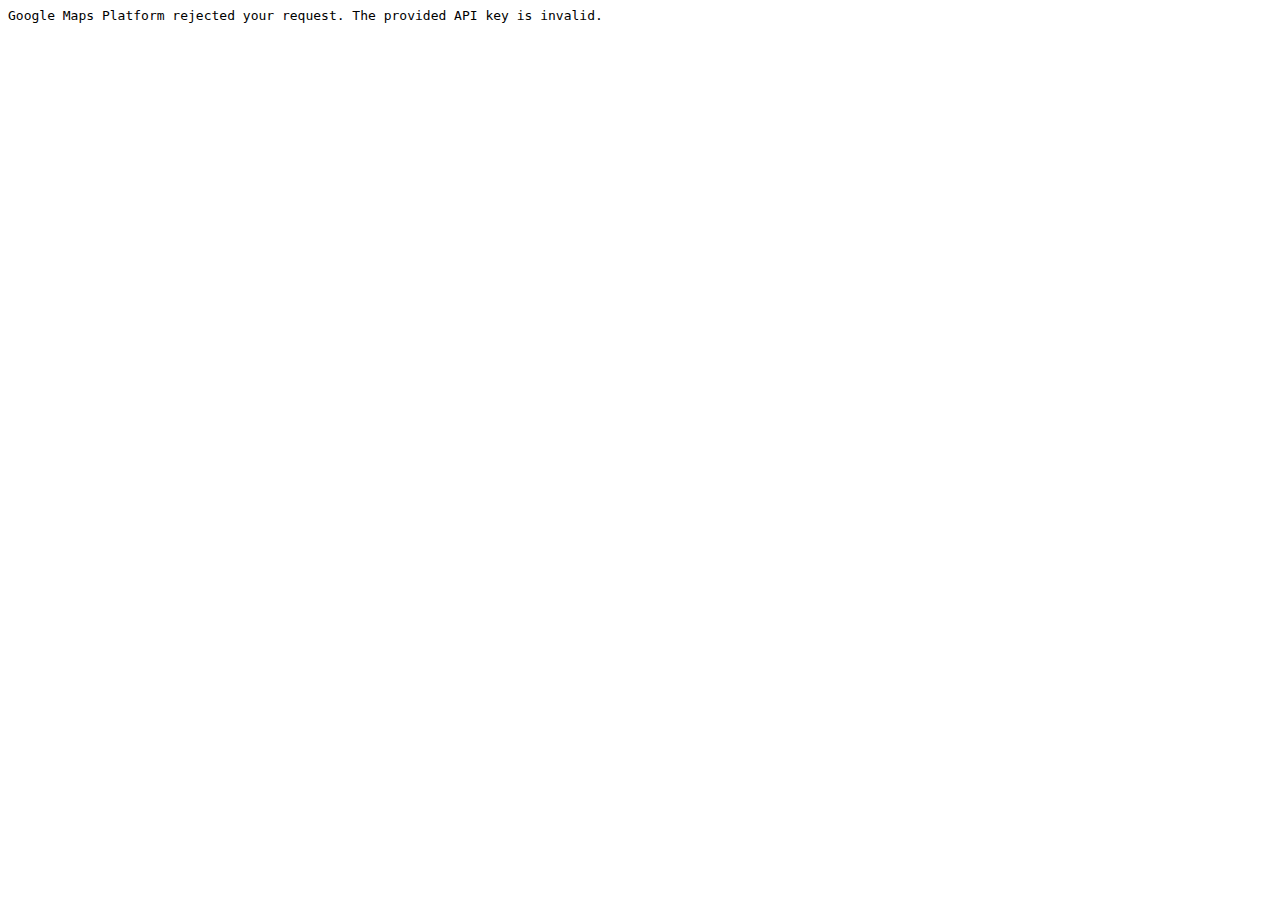
<file: assets/Images/img-9_files/place.html>
<!-- saved from url=(0132)https://www.google.com/maps/embed/v1/place?key=AIzaSyCZI5F_k6S1k46ujh0SNrapM89f7mJxd30&q=350%205th%20Ave,%20New%20York,%20NY%2010118 -->
<html><head><meta http-equiv="Content-Type" content="text/html; charset=UTF-8"><meta name="color-scheme" content="light dark"></head><body><pre style="word-wrap: break-word; white-space: pre-wrap;">Google Maps Platform rejected your request. The provided API key is invalid. </pre></body></html>
</file>
<file: assets/Css/stylesheet.css>
body {
  margin: 0px;
  padding: 0px;
  overflow-x: hidden;
}

.nav-logo img {
  height: 50px;
}

.navbar-brand {
  font-size: 30px;
}

.navbar-collapse {
  justify-content: flex-end;
  font-size: 20px;
  font-weight: 900;
  color: #232323;
  transition: all 2s;
}

.navbar-nav li {
  padding: 8px 15px;
}

.main-btn button {
  border-radius: 100px;
  font-size: 18px;
  padding: 10px 25px;
  background-color: #232323;
  color: #ffffff;
  font-weight: 800;
}

.header {
  text-align: center;
  color: #ae42c8;
  padding-top: 160px;
  padding-bottom: 75px;
  background-color: #ffffff;
  background: linear-gradient(180deg, #ffffff, #eccdf3);
}

.header-para {
  color: #232323;
  text-align: center;
  font-size: 32px;
}

.mbr-section-btn a.btn:not(.btn-form) {
  border-radius: 100px;
  padding: 20px 50px;
  font-size: 25px;
  font-weight: 800;
}
.mbr-section-btn a.btn:not(.btn-form):hover {
  background-color: #232323;
  color: #ffffff;
}

.mbr-text {
  font-weight: 700;
  font-size: 80px;
}

.img-btn {
  height: 80px;
  color: #232323;
}

.btn-lg img {
  width: 35px;
  color: #232323;
}

.cards {
  background-color: #eccdf3;
  padding: 70px 0px;
}

.card.card-2 {
  border-radius: 50px;
  background-color: #ffffff;
}

.heading-card {
  text-align: center;
  color: #ffffff;
}

.heading-card h1 {
  font-size: 48px;
  font-weight: 800;
  margin-bottom: 50px;
}

.card img {
  height: 300px;
  border-radius: 3rem;
  max-width: 100%;
  padding: 10px;
}

.card-body {
  border-radius: 3rem;
  padding: 30px;
}

.card-title {
  color: #eccdf3;
  font-weight: 400;
  font-size: 30px;
}

.card-text {
  font-size: 48px;
  font-weight: 800;
}

.main-btn2 button {
  border-radius: 100px;
  font-size: 18px;
  padding: 15px 35px;
  background-color: #ffee59;
  color: #232323;
  font-weight: 800;
  border: none;
}
.main-btn2 button:hover {
  background-color: #232323;
  color: #ffee59;
}

.cards-2 {
  padding: 56px;
}

.text-wrapper h1 {
  color: #ae42c8;
  font-size: 100px;
  font-weight: 900;
  margin-top: 100px;
  line-height: 5.5rem;
  margin-bottom: 30px;
}

.text-wrapper h2 {
  font-size: 40px;
  font-weight: 800;
}

.text-wrapper p {
  font-size: 32px;
}

.cards-3 {
  background-color: #eccdf3;
  padding: 80px;
}

.col-md-12 {
  text-align: center;
  color: #ffffff;
}
.col-md-12 h1 {
  font-weight: 900;
  font-size: 80px;
}
.col-md-12 p {
  font-size: 40px;
  color: #ffffff;
}

.round {
  position: relative;
  transform: rotate(10deg);
}

.round h3 {
  position: absolute;
  bottom: 90%;
  right: 10%;
  display: flex;
  align-items: center;
  justify-content: center;
  width: 300px;
  height: 300px;
  background: #ffee59;
  border-radius: 50%;
}

.cards-4 {
  background-color: #eccdf3;
}

.mbr-section-head {
  text-align: center;
}

.mbr-section-head h4 {
  font-size: 100px;
  font-weight: 800;
  color: #ae42c8;
}

.mbr-section-head h5 {
  font-size: 1.8rem;
}

.cards-4 {
  padding: 100px;
}

.item-wrapper {
  position: relative;
  border-radius: 3rem;
  height: 100%;
  display: flex;
  flex-flow: column nowrap;
}

.item-wrapper img {
  max-width: 100%;
  border-radius: 3rem;
  height: 100%;
  height: 400px;
  -o-object-fit: cover;
     object-fit: cover;
}
.item-wrapper h5 {
  font-size: 1.8rem;
  color: #ffffff;
  font-weight: 800;
}
.item-wrapper p {
  color: #ffffff;
  font-size: 1.4rem;
}

.item-content {
  position: absolute;
  left: 0;
  bottom: 0;
  -webkit-backdrop-filter: blur(10px);
          backdrop-filter: blur(10px);
  padding: 2rem;
  padding-bottom: 1rem;
  border-radius: 30px;
}

.paragraph {
  text-align: center;
  padding: 10rem;
}

.paragraph h1 {
  color: #ae42c8;
  font-weight: 800;
  font-size: 3rem;
}
.paragraph p {
  font-size: 20px;
  line-height: 1.5;
  color: #232323;
}

.card-container {
  background-color: #eccdf3;
  padding: 30px;
}

.section-heading h3 {
  color: #ffffff;
  font-weight: 800;
  font-size: 104px;
  text-align: center;
  margin-bottom: 50px;
}

.row-card {
  border-radius: 30px;
  background-color: #ffffff;
}

.card-warning {
  background-color: #ffee59;
  text-align: center;
}

.first {
  padding: 80px 10px;
  margin: 0px;
}

.card-primary {
  text-align: center;
  background-color: #ffee59;
}

.card-wrapper-1 h5 {
  font-size: 40px;
  font-weight: 800;
  color: #ae42c8;
}

.iconfont-wrapper {
  display: block;
  font-size: 6rem;
  color: #eccdf3;
  text-align: center;
}

h5 {
  font-size: 2rem;
}

p {
  font-size: 3rem;
  padding: 20px;
}

.icon-img img {
  width: 90px;
  height: 90px;
}

.container-2 {
  padding-top: 6rem;
  padding-bottom: 6rem;
  background-color: #eccdf3;
}

.col-lg-6 {
  width: 50%;
}
.col-lg-6 h3 {
  color: #ffffff;
  font-size: 6.5rem;
  font-weight: 800;
}

.card-img-1 {
  display: flex;
}

.card-img-4 {
  display: flex;
  justify-content: center;
  position: relative;
  min-width: 570px;
  max-width: 570px;
  padding: 3rem;
  border-radius: 2rem;
  background: #ffffff;
}

.user_image {
  width: 100px;
  height: 100px;
  margin-bottom: 1.6rem;
  overflow: hidden;
  border-radius: 50%;
}

.name {
  color: #bbbbbb;
  padding: 30px;
}
.name p {
  font-size: 20px;
  font-weight: 400;
  margin: none;
}

.card-para-2 p {
  font-size: 1.4rem;
  line-height: 1.5;
}

.images-section {
  background-color: #eccdf3;
  padding-bottom: 6rem;
}

.card-images {
  background-color: transparent;
  border: none;
  display: flex;
}
.card-images img {
  width: 150px;
  margin: auto;
}

.section-cards6 {
  padding-top: 6rem;
  padding-bottom: 6rem;
  background-color: #ffffff;
}

.row-cards6 {
  display: flex;
}

.col-lg-4 {
  width: 33.3333333333%;
}
.col-lg-4 h4 {
  font-size: 6.5rem;
  line-height: 0.85;
  font-weight: 800;
  margin: auto;
}
.col-lg-4 h5 {
  font-size: 1.4rem;
  line-height: 1.5;
}

.box {
  position: relative;
}
.box img {
  max-width: 100%;
  border-radius: 2rem;
}

.icon-wrap {
  text-align: center;
  left: 50%;
  top: 50%;
  transform: translate(-50%, -50%);
  position: absolute;
}
.icon-wrap img {
  width: 100px;
  height: 50px;
}

.cards8-section {
  background-color: #eccdf3;
  padding: 6rem;
}

.heading8 h4 {
  color: #ffffff;
  font-weight: 800;
  font-size: 6.5rem;
  text-align: center;
}

.item-wrapper4 img {
  max-width: 100%;
  margin-bottom: 2rem;
  height: 600px;
  -o-object-fit: cover;
     object-fit: cover;
  border-radius: 70px;
  padding: 0px 30px;
  transition: transform 0.3s;
}
.item-wrapper4:hover {
  transform: scale(1.05);
}

.item-wrapper5 img {
  max-width: 100%;
  height: 600px;
  -o-object-fit: cover;
     object-fit: cover;
  border-radius: 70px;
  padding: 0px 30px;
  margin-top: 80px;
  transition: transform 0.3s;
}
.item-wrapper5:hover {
  transform: scale(1.05);
}

.icon8 img {
  width: 100px;
  padding-right: 1rem;
}
.icon8 h4 {
  font-weight: 900;
  transition: all 3s;
}
.icon8:hover {
  -webkit-text-decoration: underline #ae42c8;
          text-decoration: underline #ae42c8;
}

.map-section {
  padding-top: 6rem;
}

.heading-map h3 {
  font-weight: 900;
  font-size: 6.5rem;
  color: #ae42c8;
  text-align: center;
}

.google-map iframe {
  height: 100%;
  width: 100%;
  border-radius: 2rem;
}

.google-map {
  height: 35rem;
  position: relative;
}

.footer-section {
  background-color: #232323;
}/*# sourceMappingURL=stylesheet.css.map */
</file>
